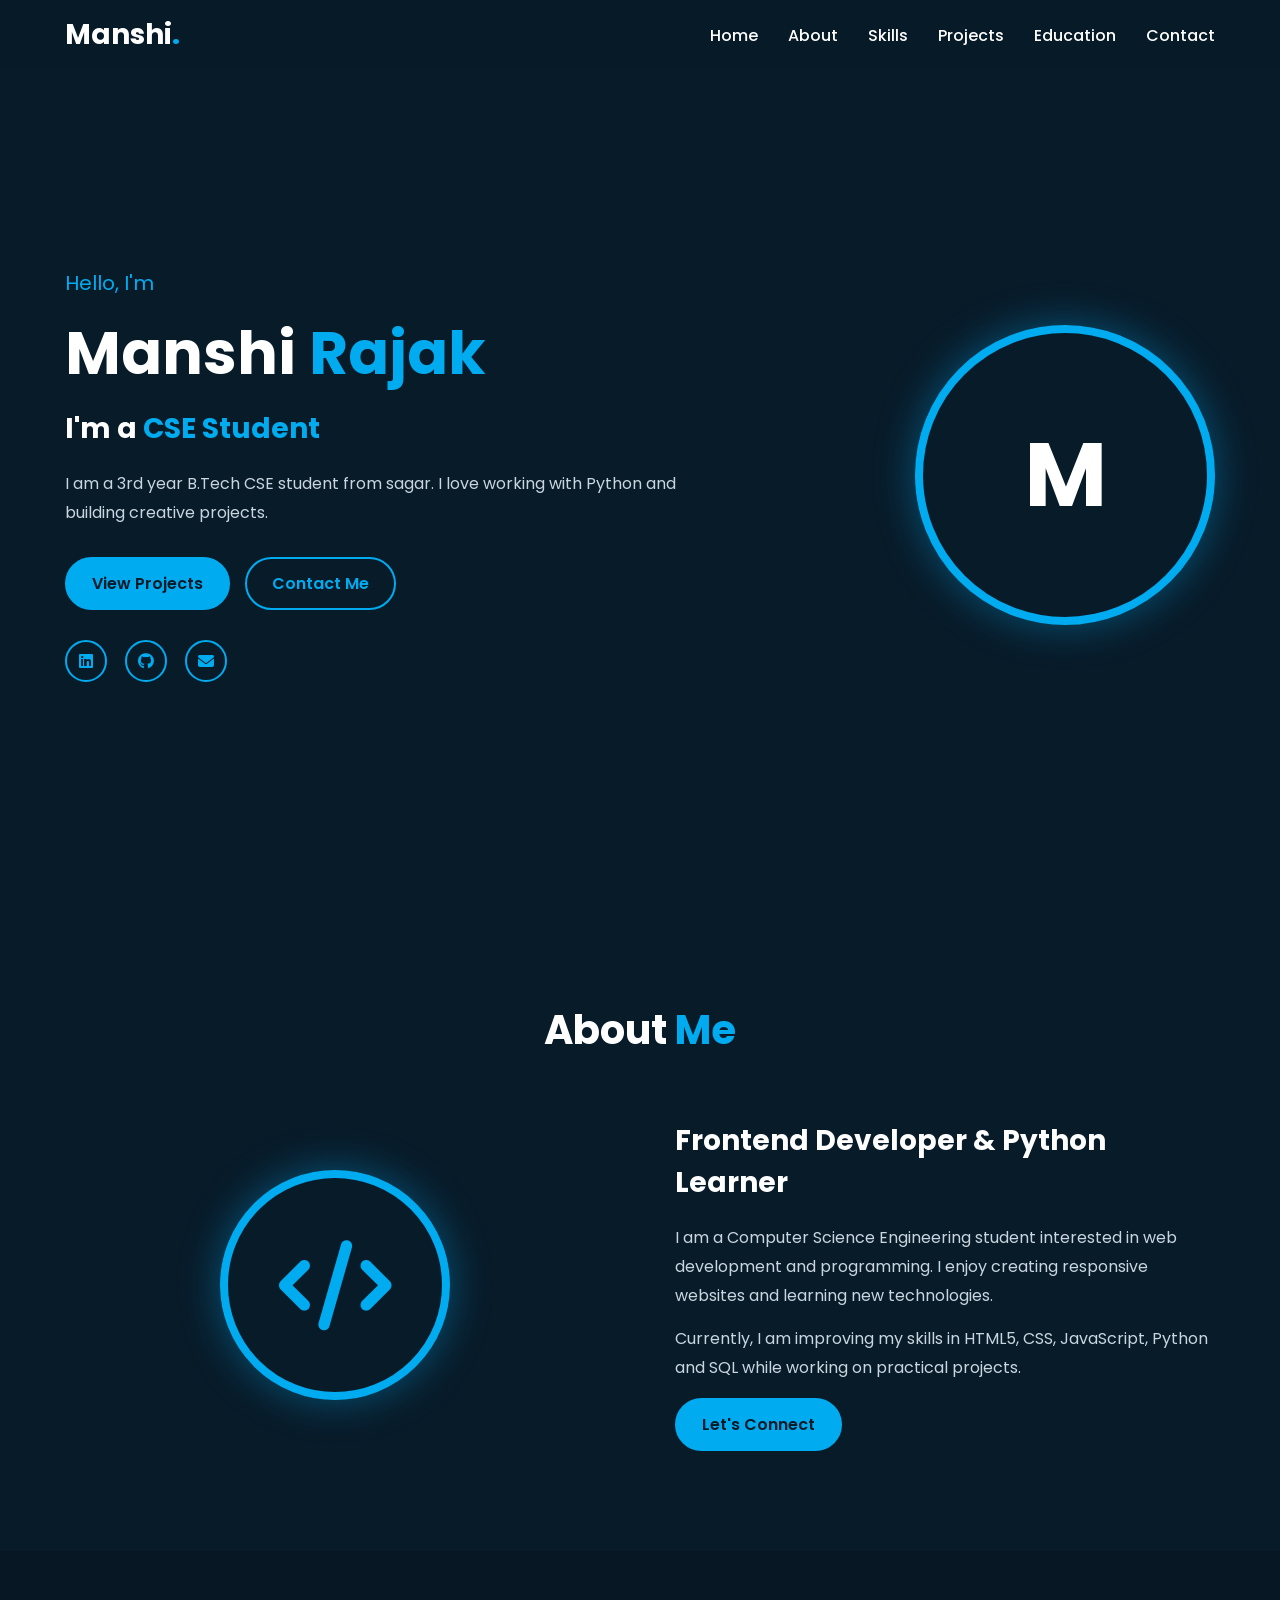
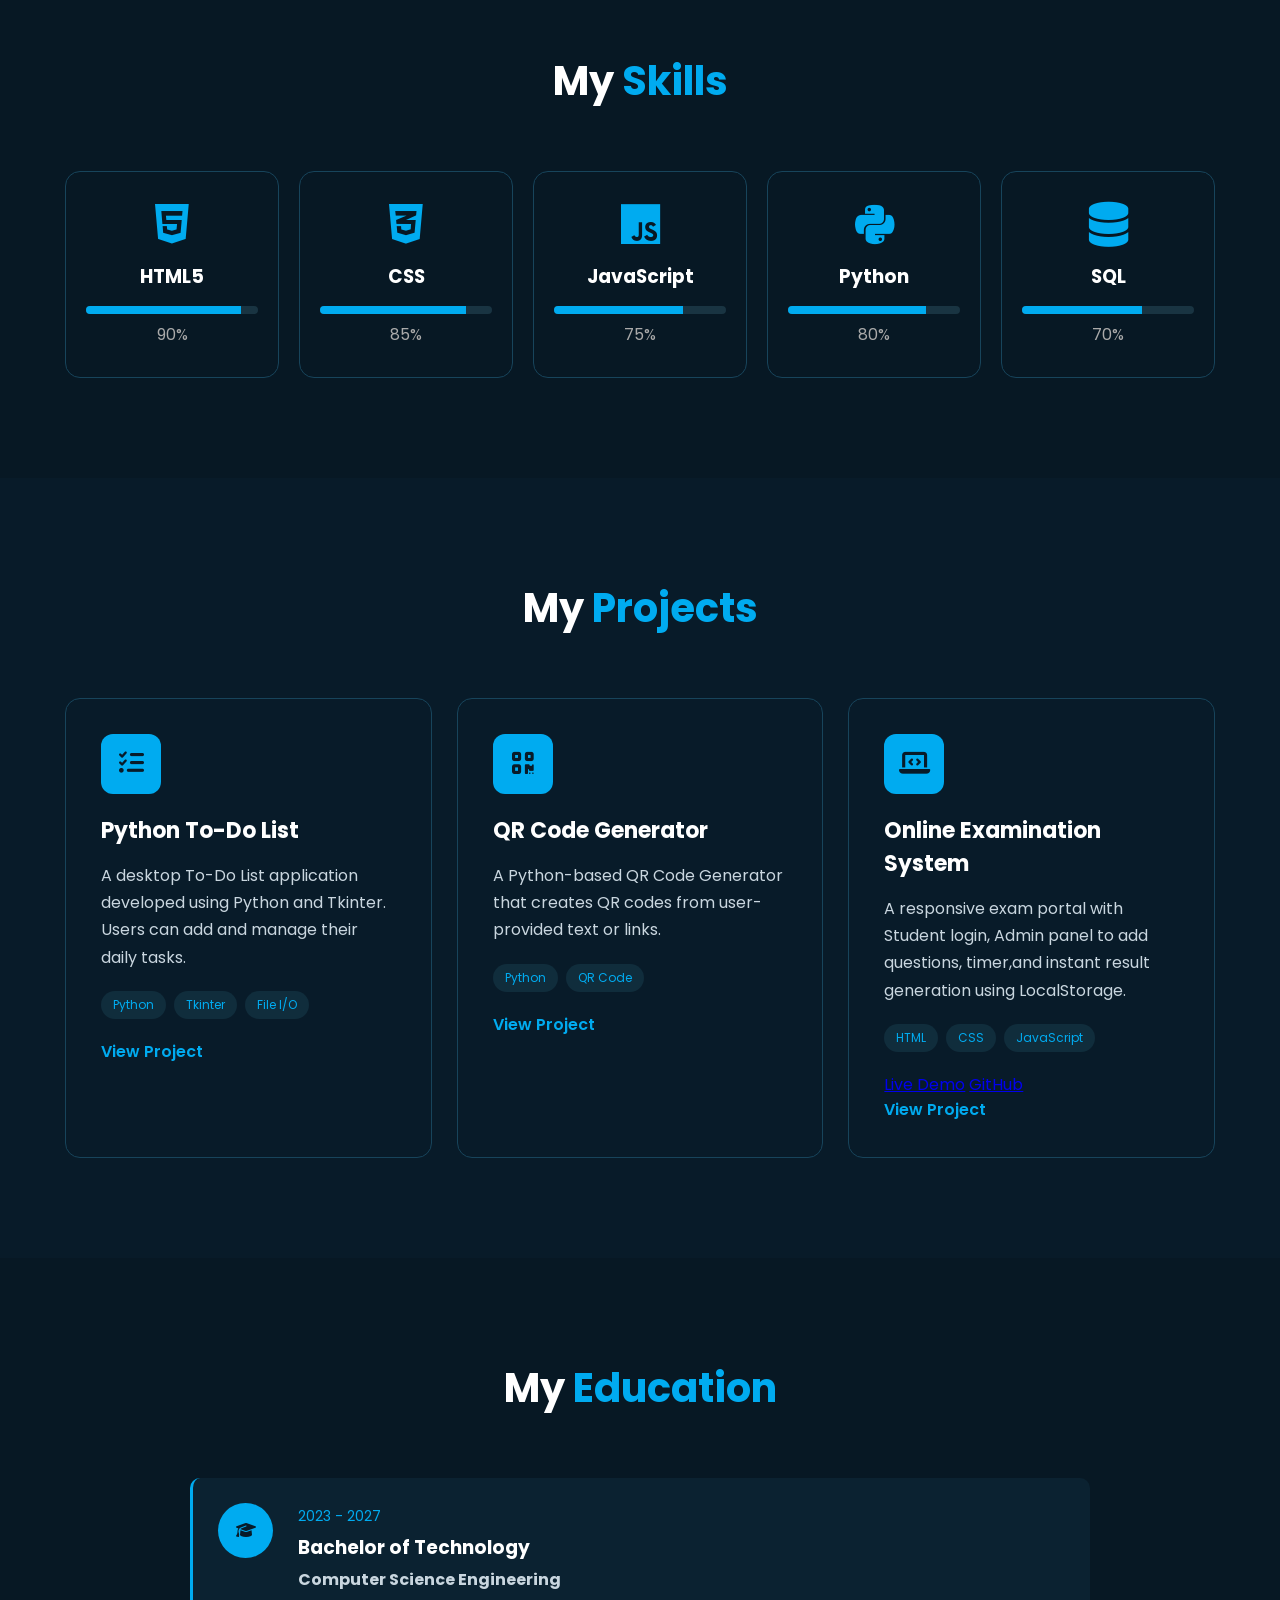
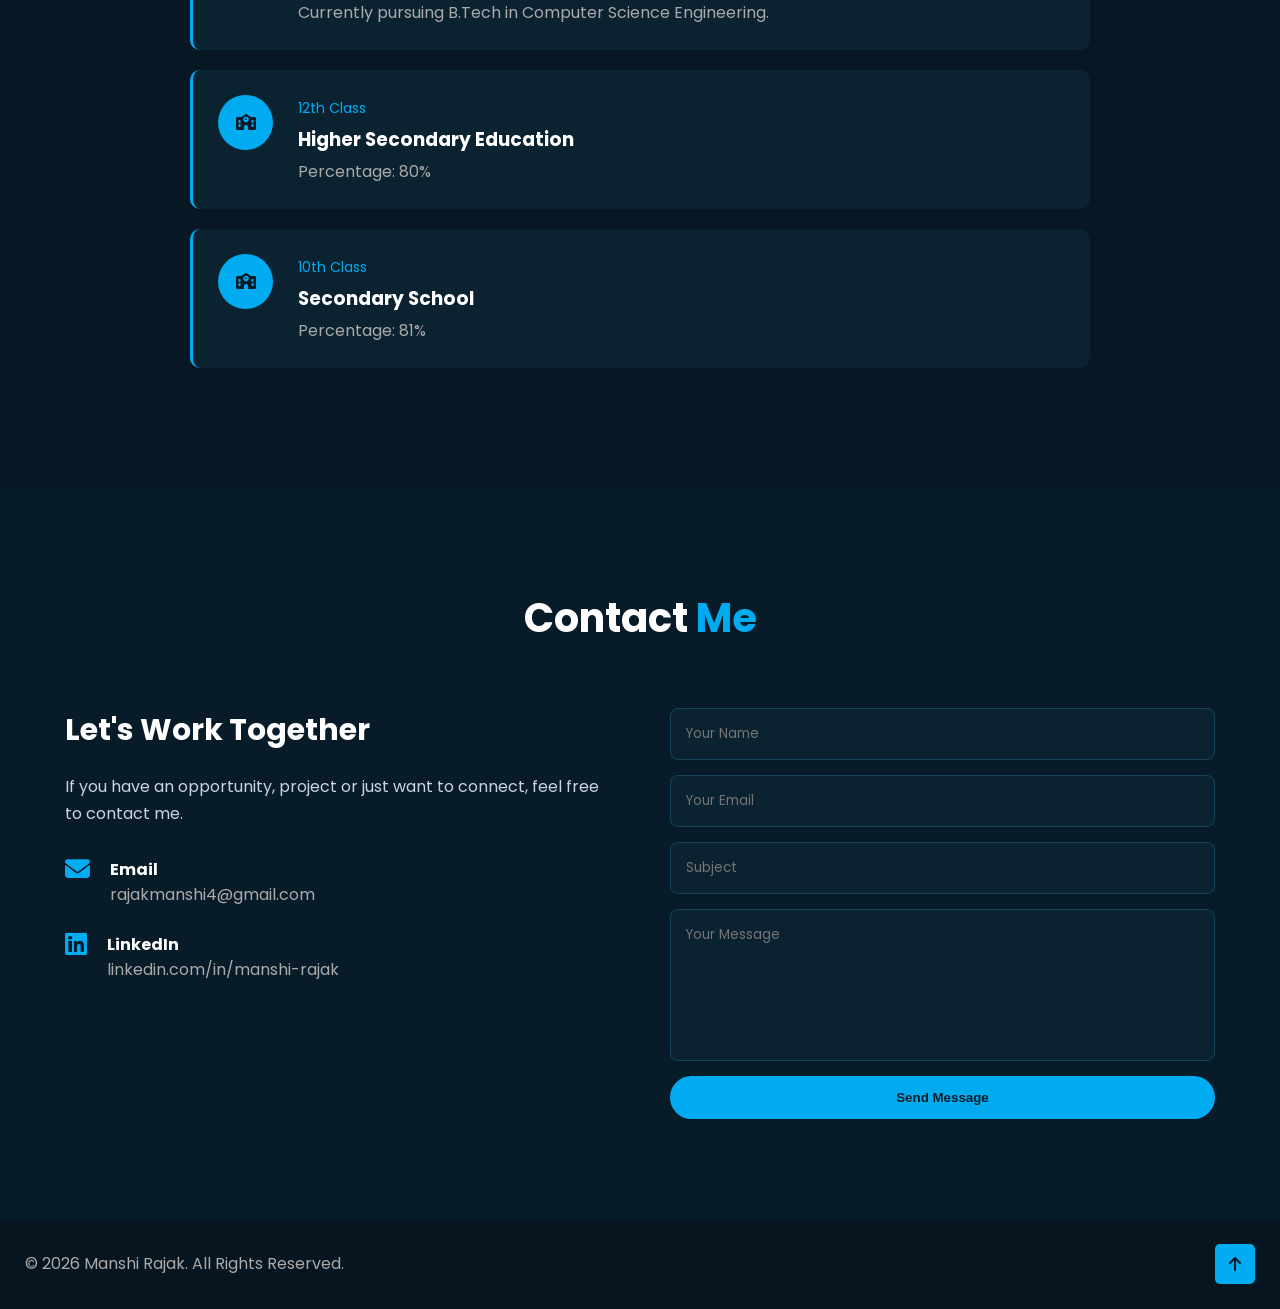
<file: index.html>
<!DOCTYPE html>
<html lang="en">
<head>
    <meta charset="UTF-8">
    <meta name="viewport" content="width=device-width, initial-scale=1.0">

    <title>Manshi Rajak | Portfolio</title>

    <link rel="stylesheet" href="style.css">

    <!-- Font Awesome Icons -->
    <link rel="stylesheet"
        href="https://cdnjs.cloudflare.com/ajax/libs/font-awesome/6.5.2/css/all.min.css">
</head>

<body>

    <!-- ===== NAVBAR ===== -->
    <header>
        <nav class="navbar">
            <div class="logo">Manshi<span>.</span></div>

            <ul class="nav-links" id="navLinks">
                <li><a href="#home">Home</a></li>
                <li><a href="#about">About</a></li>
                <li><a href="#skills">Skills</a></li>
                <li><a href="#projects">Projects</a></li>
                <li><a href="#education">Education</a></li>
                <li><a href="#contact">Contact</a></li>
            </ul>

            <div class="menu-btn" id="menuBtn">
                <i class="fas fa-bars"></i>
            </div>
        </nav>
    </header>


    <!-- ===== HOME ===== -->
    <section id="home" class="hero">

        <div class="hero-content">
            <p class="hello">Hello, I'm</p>

            <h1>Manshi <span>Rajak</span></h1>

            <h2>I'm a <span id="typing"></span></h2>

            <p>
                I am a 3rd year B.Tech CSE student from sagar.
                I love working with Python and building creative projects.
            </p>

            <div class="hero-buttons">
                <a href="#projects" class="btn">View Projects</a>
                <a href="#contact" class="btn outline">Contact Me</a>
            </div>

            <div class="social-icons">
                <a href="https://www.linkedin.com/in/manshi-rajak" target="_blank">
                    <i class="fab fa-linkedin"></i>
                </a>

                <a href="#" target="_blank">
                    <i class="fab fa-github"></i>
                </a>

                <a href="mailto:rajakmanshi4l@gmail.com">
                    <i class="fas fa-envelope"></i>
                </a>
            </div>
        </div>

        <div class="hero-image">
            <div class="profile-circle">
                <h1 style="font-size: 90px; color: white; font-weight: bold; ">M</h1>
            </div>
        </div>

    </section>


    <!-- ===== ABOUT ===== -->
    <section id="about" class="section">

        <h2 class="section-title">About <span>Me</span></h2>

        <div class="about-container">

            <div class="about-image">
                <div class="about-circle">
                    <i class="fas fa-code"></i>
                </div>
            </div>

            <div class="about-content">

                <h3>Frontend Developer & Python Learner</h3>

                <p>
                    I am a Computer Science Engineering student interested
                    in web development and programming. I enjoy creating
                    responsive websites and learning new technologies.
                </p>

                <p>
                    Currently, I am improving my skills in HTML5, CSS,
                    JavaScript, Python and SQL while working on practical
                    projects.
                </p>

                <a href="#contact" class="btn">Let's Connect</a>

            </div>

        </div>

    </section>


    <!-- ===== SKILLS ===== -->
    <section id="skills" class="section skills-section">

        <h2 class="section-title">My <span>Skills</span></h2>

        <div class="skills-container">

            <div class="skill-card">
                <i class="fab fa-html5"></i>
                <h3>HTML5</h3>
                <div class="progress">
                    <div class="progress-bar" style="width: 90%"></div>
                </div>
                <p>90%</p>
            </div>

            <div class="skill-card">
                <i class="fab fa-css3-alt"></i>
                <h3>CSS</h3>
                <div class="progress">
                    <div class="progress-bar" style="width: 85%"></div>
                </div>
                <p>85%</p>
            </div>

            <div class="skill-card">
                <i class="fab fa-js"></i>
                <h3>JavaScript</h3>
                <div class="progress">
                    <div class="progress-bar" style="width: 75%"></div>
                </div>
                <p>75%</p>
            </div>

            <div class="skill-card">
                <i class="fab fa-python"></i>
                <h3>Python</h3>
                <div class="progress">
                    <div class="progress-bar" style="width: 80%"></div>
                </div>
                <p>80%</p>
            </div>

            <div class="skill-card">
                <i class="fas fa-database"></i>
                <h3>SQL</h3>
                <div class="progress">
                    <div class="progress-bar" style="width: 70%"></div>
                </div>
                <p>70%</p>
            </div>

        </div>

    </section>


    <!-- ===== PROJECTS ===== -->
    <section id="projects" class="section">

        <h2 class="section-title">My <span>Projects</span></h2>

        <div class="projects-container">

            <!-- Project 1 -->
            <div class="project-card">

                <div class="project-icon">
                    <i class="fas fa-list-check"></i>
                </div>

                <h3>Python To-Do List</h3>

                <p>
                    A desktop To-Do List application developed using
                    Python and Tkinter. Users can add and manage
                    their daily tasks.
                </p>

                <div class="project-tech">
                    <span>Python</span>
                    <span>Tkinter</span>
                    <span>File I/O</span>
                </div>

                <a href="https://manshi39084.github.io/my-codes/ToDo-App/" target="_blank" class="project-btn">View Project</a>

            </div>


            <!-- Project 2 -->
            <div class="project-card">

                <div class="project-icon">
                    <i class="fas fa-qrcode"></i>
                </div>

                <h3>QR Code Generator</h3>

                <p>
                    A Python-based QR Code Generator that creates
                    QR codes from user-provided text or links.
                </p>

                <div class="project-tech">
                    <span>Python</span>
                    <span>QR Code</span>
                </div>

                <a href="https://github.com/manshi39084/my-codes/blob/main/qr.py" target="_blank"  class="project-btn">View Project</a>

            </div>


            <!-- Project 3 -->
            <div class="project-card">

                <div class="project-icon">
                    <i class="fas fa-laptop-code"></i>
                </div>

                <h3>Online Examination System</h3>

                <p>
                    A responsive exam portal with Student login,
                    Admin panel to add questions, timer,and instant
                    result generation using LocalStorage.
                </p>

                <div class="project-tech">
                    <span>HTML</span>
                    <span>CSS</span>
                    <span>JavaScript</span>
                </div>
                <div class="project-links">
                    <a href="Online-Exam-System/" target="_blank">Live Demo</a>
                    <a href="https://github.com/Manshi39084/my-codes/tree/main/Online-Exam-System" target="blank_">GitHub</a>
                    
                </div>

                <a href="#" class="project-btn">View Project</a>

            </div>

        </div>

    </section>


    <!-- ===== EDUCATION ===== -->
    <section id="education" class="section education-section">

        <h2 class="section-title">My <span>Education</span></h2>

        <div class="education-container">

            <div class="education-card">

                <div class="education-icon">
                    <i class="fas fa-graduation-cap"></i>
                </div>

                <div>
                    <span>2023 - 2027</span>

                    <h3>Bachelor of Technology</h3>

                    <h4>Computer Science Engineering</h4>

                    <p>
                        Currently pursuing B.Tech in Computer Science
                        Engineering.
                    </p>
                </div>

            </div>


            <div class="education-card">

                <div class="education-icon">
                    <i class="fas fa-school"></i>
                </div>

                <div>
                    <span>12th Class</span>

                    <h3>Higher Secondary Education</h3>

                    <p>
                        Percentage: 80%
                    </p>
                </div>

            </div>


            <div class="education-card">

                <div class="education-icon">
                    <i class="fas fa-school"></i>
                </div>

                <div>
                    <span>10th Class</span>

                    <h3>Secondary School</h3>

                    <p>
                        Percentage: 81%
                    </p>
                </div>

            </div>

        </div>

    </section>


    <!-- ===== CONTACT ===== -->
    <section id="contact" class="section">

        <h2 class="section-title">Contact <span>Me</span></h2>

        <div class="contact-container">

            <div class="contact-info">

                <h3>Let's Work Together</h3>

                <p>
                    If you have an opportunity, project or just want
                    to connect, feel free to contact me.
                </p>

                <div class="contact-item">
                    <i class="fas fa-envelope"></i>
                    <div>
                        <h4>Email</h4>
                        <p>rajakmanshi4@gmail.com</p>
                    </div>
                </div>

                <div class="contact-item">
                    <i class="fab fa-linkedin"></i>
                    <div>
                        <h4>LinkedIn</h4>
                        <p>linkedin.com/in/manshi-rajak</p>
                    </div>
                </div>

            </div>


            <form id="contactForm">

                <input type="text" id="name"
                    placeholder="Your Name" required>

                <input type="email" id="email"
                    placeholder="Your Email" required>

                <input type="text" id="subject"
                    placeholder="Subject" required>

                <textarea id="message"
                    placeholder="Your Message"
                    rows="6" required></textarea>

                <button type="submit" class="btn">
                    Send Message
                </button>

            </form>

        </div>

    </section>


    <!-- ===== FOOTER ===== -->
    <footer>

        <p>
            © 2026 Manshi Rajak. All Rights Reserved.
        </p>

        <a href="#home">
            <i class="fas fa-arrow-up"></i>
        </a>

    </footer>


    <script src="script.js"></script>

</body>
</html>
</file>
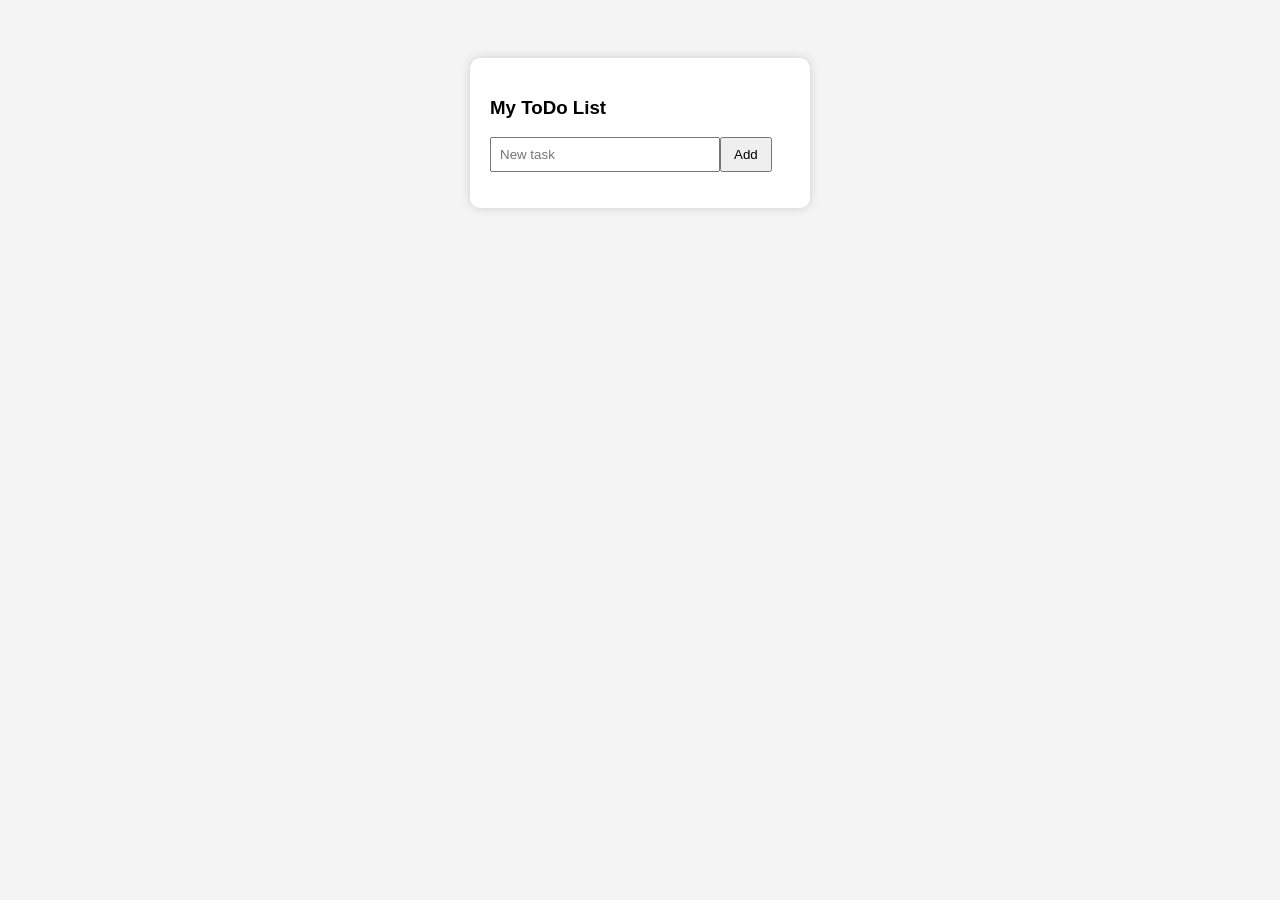
<file: ToDo-App/index.html>
<!DOCTYPE html>
<html>
<head>
<title>ToDo App</title>
<style>
body{font-family:Arial;background:#f4f4f4;display:flex;justify-content:center;padding:50px}
.box{background:white;padding:20px;border-radius:10px;width:300px;box-shadow:0 0 10px #ccc}
input{width:70%;padding:8px} button{padding:8px 12px}
li{margin:5px 0;display:flex;justify-content:space-between}
</style>
</head>
<body>
<div class="box">
<h3>My ToDo List</h3>
<input id="task" placeholder="New task"><button onclick="add()">Add</button>
<ul id="list"></ul>
</div>
<script>
function add(){
let t=document.getElementById('task').value;
if(!t)return;
let li=document.createElement('li');
li.innerHTML=t+' <span onclick="this.parentElement.remove()" style="cursor:pointer;color:red">X</span>';
document.getElementById('list').appendChild(li);
document.getElementById('task').value='';
}
</script>
</body>
</html>
</file>
<file: style.css>
@import url('https://fonts.googleapis.com/css2?family=Poppins:wght@300;400;500;600;700&display=swap');

* {
    margin: 0;
    padding: 0;
    box-sizing: border-box;
    scroll-behavior: smooth;
}

body {
    font-family: 'Poppins', sans-serif;
    background: #081b29;
    color: #fff;
}

header {
    position: fixed;
    top: 0;
    width: 100%;
    z-index: 1000;
    background: rgba(8, 27, 41, 0.95);
}

.navbar {
    max-width: 1200px;
    margin: auto;
    height: 70px;
    display: flex;
    align-items: center;
    justify-content: space-between;
    padding: 0 25px;
}

.logo {
    font-size: 28px;
    font-weight: 700;
}

.logo span,
.hero h1 span,
.hero h2 span,
.section-title span {
    color: #00abf0;
}

.nav-links {
    display: flex;
    list-style: none;
    gap: 30px;
}

.nav-links a {
    color: white;
    text-decoration: none;
    font-weight: 500;
    transition: 0.3s;
}

.nav-links a:hover {
    color: #00abf0;
}

.menu-btn {
    display: none;
    font-size: 25px;
    cursor: pointer;
}


/* HERO */

.hero {
    min-height: 100vh;
    max-width: 1200px;
    margin: auto;
    padding: 100px 25px 50px;
    display: flex;
    align-items: center;
    justify-content: space-between;
    gap: 50px;
}

.hero-content {
    max-width: 650px;
}

.hello {
    color: #00abf0;
    font-size: 20px;
}

.hero h1 {
    font-size: 60px;
    margin: 10px 0;
}

.hero h2 {
    font-size: 28px;
    margin-bottom: 20px;
}

.hero-content > p:not(.hello) {
    color: #c9d6df;
    line-height: 1.8;
}

.hero-buttons {
    margin-top: 30px;
    display: flex;
    gap: 15px;
}

.btn {
    display: inline-block;
    padding: 12px 25px;
    border-radius: 30px;
    background: #00abf0;
    color: #081b29;
    text-decoration: none;
    font-weight: 600;
    border: 2px solid #00abf0;
    cursor: pointer;
    transition: 0.3s;
}

.btn:hover {
    background: transparent;
    color: #00abf0;
}

.btn.outline {
    background: transparent;
    color: #00abf0;
}

.btn.outline:hover {
    background: #00abf0;
    color: #081b29;
}

.social-icons {
    display: flex;
    gap: 18px;
    margin-top: 30px;
}

.social-icons a {
    width: 42px;
    height: 42px;
    border: 2px solid #00abf0;
    border-radius: 50%;
    display: flex;
    align-items: center;
    justify-content: center;
    color: #00abf0;
    text-decoration: none;
    transition: 0.3s;
}

.social-icons a:hover {
    background: #00abf0;
    color: #081b29;
    transform: translateY(-5px);
}

.hero-image {
    display: flex;
    justify-content: center;
    align-items: center;
}

.profile-circle,
.about-circle {
    width: 300px;
    height: 300px;
    border-radius: 50%;
    border: 8px solid #00abf0;
    display: flex;
    align-items: center;
    justify-content: center;
    box-shadow: 0 0 40px rgba(0, 171, 240, 0.4);
}

.profile-circle i {
    font-size: 130px;
    color: #00abf0;
}


/* COMMON SECTION */

.section {
    max-width: 1200px;
    margin: auto;
    padding: 100px 25px;
}

.section-title {
    text-align: center;
    font-size: 40px;
    margin-bottom: 60px;
}


/* ABOUT */

.about-container {
    display: flex;
    align-items: center;
    gap: 70px;
}

.about-image {
    flex: 1;
    display: flex;
    justify-content: center;
}

.about-circle {
    width: 230px;
    height: 230px;
}

.about-circle i {
    font-size: 90px;
    color: #00abf0;
}

.about-content {
    flex: 1;
}

.about-content h3 {
    font-size: 28px;
    margin-bottom: 20px;
}

.about-content p {
    color: #c9d6df;
    line-height: 1.8;
    margin-bottom: 15px;
}


/* SKILLS */

.skills-section {
    background: #071824;
    max-width: 100%;
}

.skills-container {
    max-width: 1150px;
    margin: auto;
    display: grid;
    grid-template-columns: repeat(5, 1fr);
    gap: 20px;
}

.skill-card {
    padding: 30px 20px;
    text-align: center;
    border: 1px solid #17445b;
    border-radius: 15px;
    transition: 0.3s;
}

.skill-card:hover {
    transform: translateY(-10px);
    border-color: #00abf0;
}

.skill-card i {
    font-size: 45px;
    color: #00abf0;
    margin-bottom: 15px;
}

.skill-card h3 {
    margin-bottom: 15px;
}

.progress {
    height: 8px;
    background: #193442;
    border-radius: 10px;
    overflow: hidden;
}

.progress-bar {
    height: 100%;
    background: #00abf0;
}

.skill-card p {
    margin-top: 8px;
    color: #aaa;
}


/* PROJECTS */

.projects-container {
    display: grid;
    grid-template-columns: repeat(3, 1fr);
    gap: 25px;
}

.project-card {
    padding: 35px;
    border: 1px solid #17445b;
    border-radius: 15px;
    transition: 0.3s;
}

.project-card:hover {
    transform: translateY(-10px);
    border-color: #00abf0;
}

.project-icon {
    width: 60px;
    height: 60px;
    border-radius: 12px;
    background: #00abf0;
    color: #081b29;
    display: flex;
    align-items: center;
    justify-content: center;
    font-size: 25px;
    margin-bottom: 20px;
}

.project-card h3 {
    font-size: 22px;
    margin-bottom: 15px;
}

.project-card p {
    color: #c9d6df;
    line-height: 1.7;
}

.project-tech {
    margin: 20px 0;
    display: flex;
    gap: 8px;
    flex-wrap: wrap;
}

.project-tech span {
    padding: 5px 12px;
    background: #102d3c;
    color: #00abf0;
    border-radius: 20px;
    font-size: 12px;
}

.project-btn {
    color: #00abf0;
    text-decoration: none;
    font-weight: 600;
}


/* EDUCATION */

.education-section {
    background: #071824;
    max-width: 100%;
}

.education-container {
    max-width: 900px;
    margin: auto;
}

.education-card {
    display: flex;
    gap: 25px;
    padding: 25px;
    margin-bottom: 20px;
    border-left: 3px solid #00abf0;
    background: #0b2231;
    border-radius: 10px;
}

.education-icon {
    min-width: 55px;
    height: 55px;
    border-radius: 50%;
    background: #00abf0;
    color: #081b29;
    display: flex;
    align-items: center;
    justify-content: center;
}

.education-card span {
    color: #00abf0;
    font-size: 14px;
}

.education-card h3 {
    margin: 5px 0;
}

.education-card h4 {
    color: #c9d6df;
    margin-bottom: 8px;
}

.education-card p {
    color: #aaa;
}


/* CONTACT */

.contact-container {
    display: grid;
    grid-template-columns: 1fr 1fr;
    gap: 60px;
}

.contact-info h3 {
    font-size: 30px;
    margin-bottom: 20px;
}

.contact-info > p {
    color: #c9d6df;
    line-height: 1.7;
    margin-bottom: 30px;
}

.contact-item {
    display: flex;
    gap: 20px;
    margin: 25px 0;
}

.contact-item i {
    color: #00abf0;
    font-size: 25px;
}

.contact-item p {
    color: #aaa;
}

form {
    display: flex;
    flex-direction: column;
    gap: 15px;
}

form input,
form textarea {
    width: 100%;
    padding: 15px;
    border: 1px solid #17445b;
    background: #0b2231;
    color: white;
    border-radius: 8px;
    outline: none;
    font-family: inherit;
}

form input:focus,
form textarea:focus {
    border-color: #00abf0;
}

form textarea {
    resize: none;
}


/* FOOTER */

footer {
    padding: 25px;
    background: #06151f;
    display: flex;
    justify-content: space-between;
    align-items: center;
}

footer p {
    color: #aaa;
}

footer a {
    width: 40px;
    height: 40px;
    border-radius: 5px;
    background: #00abf0;
    color: #081b29;
    display: flex;
    justify-content: center;
    align-items: center;
    text-decoration: none;
}


/* RESPONSIVE */

@media (max-width: 900px) {

    .nav-links {
        position: absolute;
        top: 70px;
        right: -100%;
        width: 250px;
        height: 100vh;
        background: #081b29;
        flex-direction: column;
        padding: 40px 30px;
        transition: 0.3s;
    }

    .nav-links.active {
        right: 0;
    }

    .menu-btn {
        display: block;
    }

    .hero {
        flex-direction: column-reverse;
        text-align: center;
    }

    .hero-buttons,
    .social-icons {
        justify-content: center;
    }

    .skills-container {
        grid-template-columns: repeat(2, 1fr);
    }

    .projects-container {
        grid-template-columns: 1fr;
    }

    .about-container {
        flex-direction: column;
        text-align: center;
    }

    .contact-container {
        grid-template-columns: 1fr;
    }
}


@media (max-width: 500px) {

    .hero h1 {
        font-size: 42px;
    }

    .hero h2 {
        font-size: 22px;
    }

    .profile-circle {
        width: 220px;
        height: 220px;
    }

    .profile-circle i {
        font-size: 90px;
    }

    .skills-container {
        grid-template-columns: 1fr;
    }

    .section-title {
        font-size: 32px;
    }

    footer {
        flex-direction: column;
        gap: 15px;
    }
}
</file>
